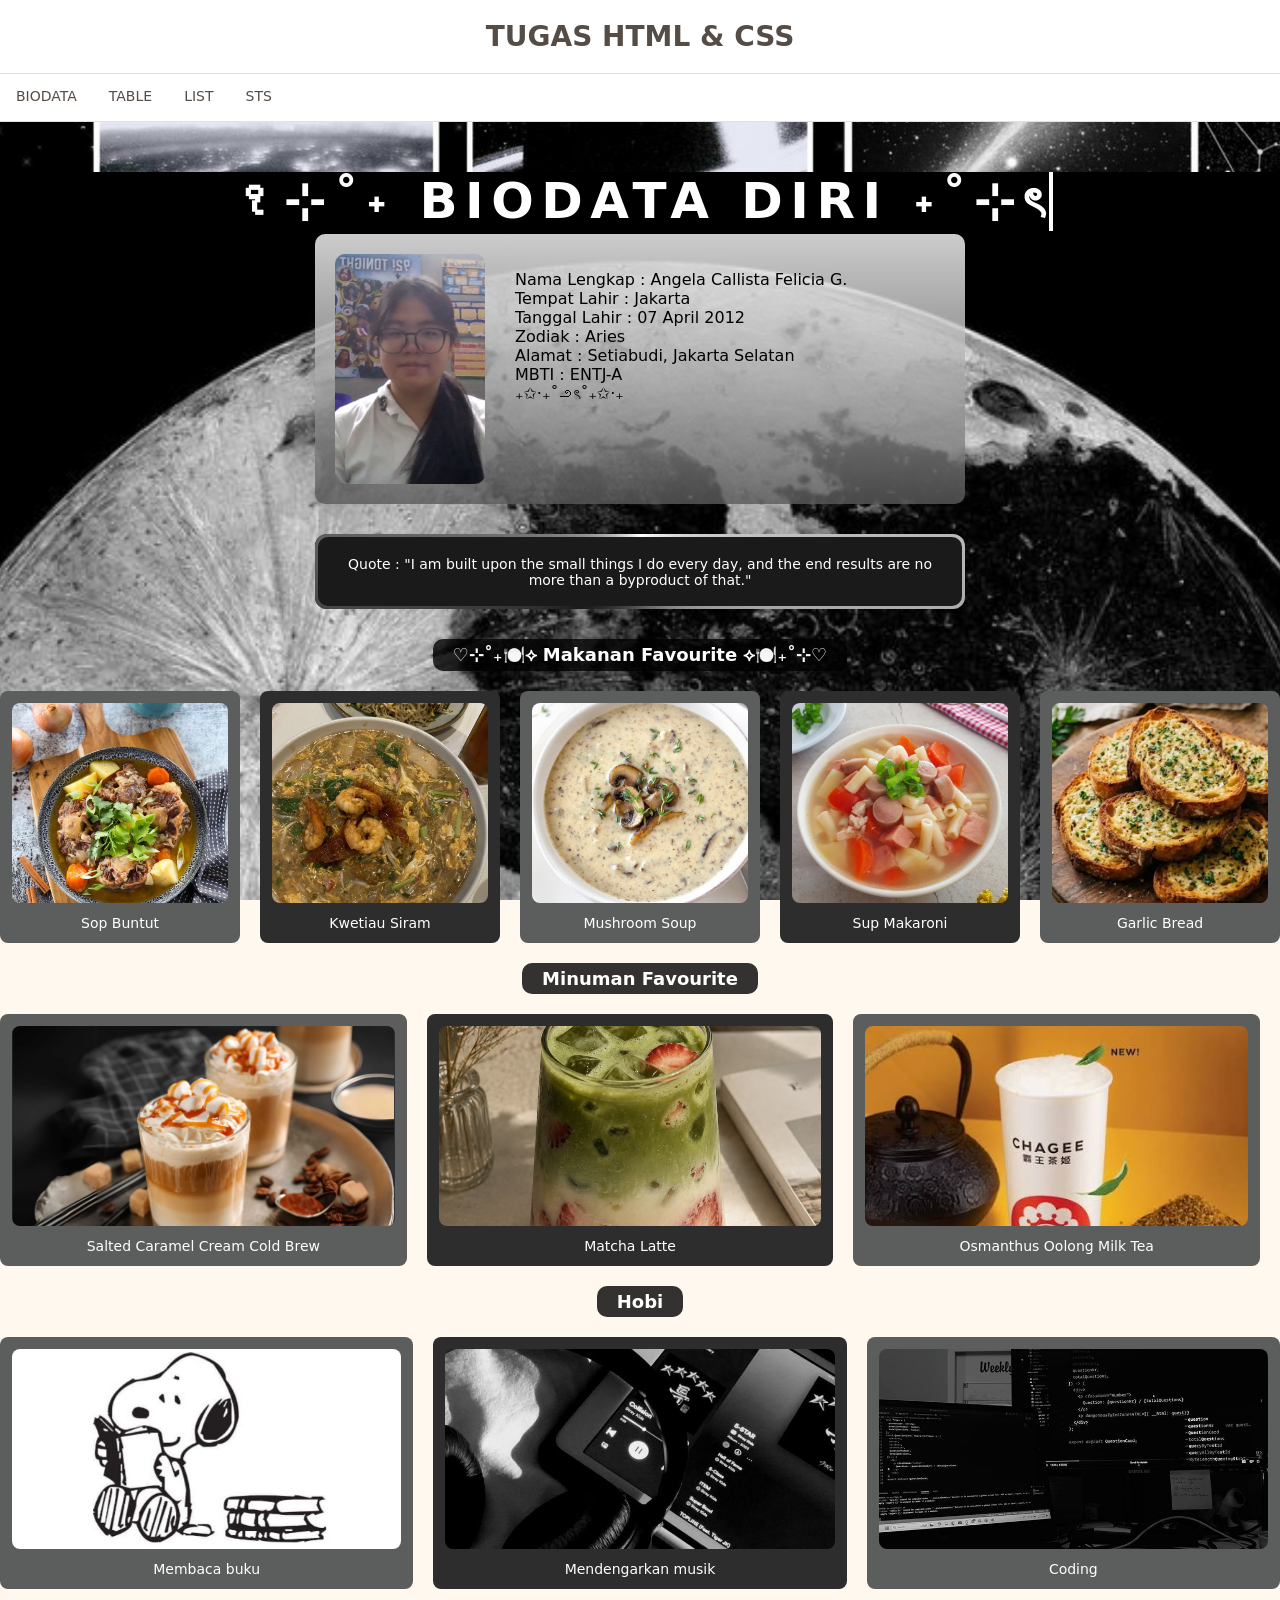
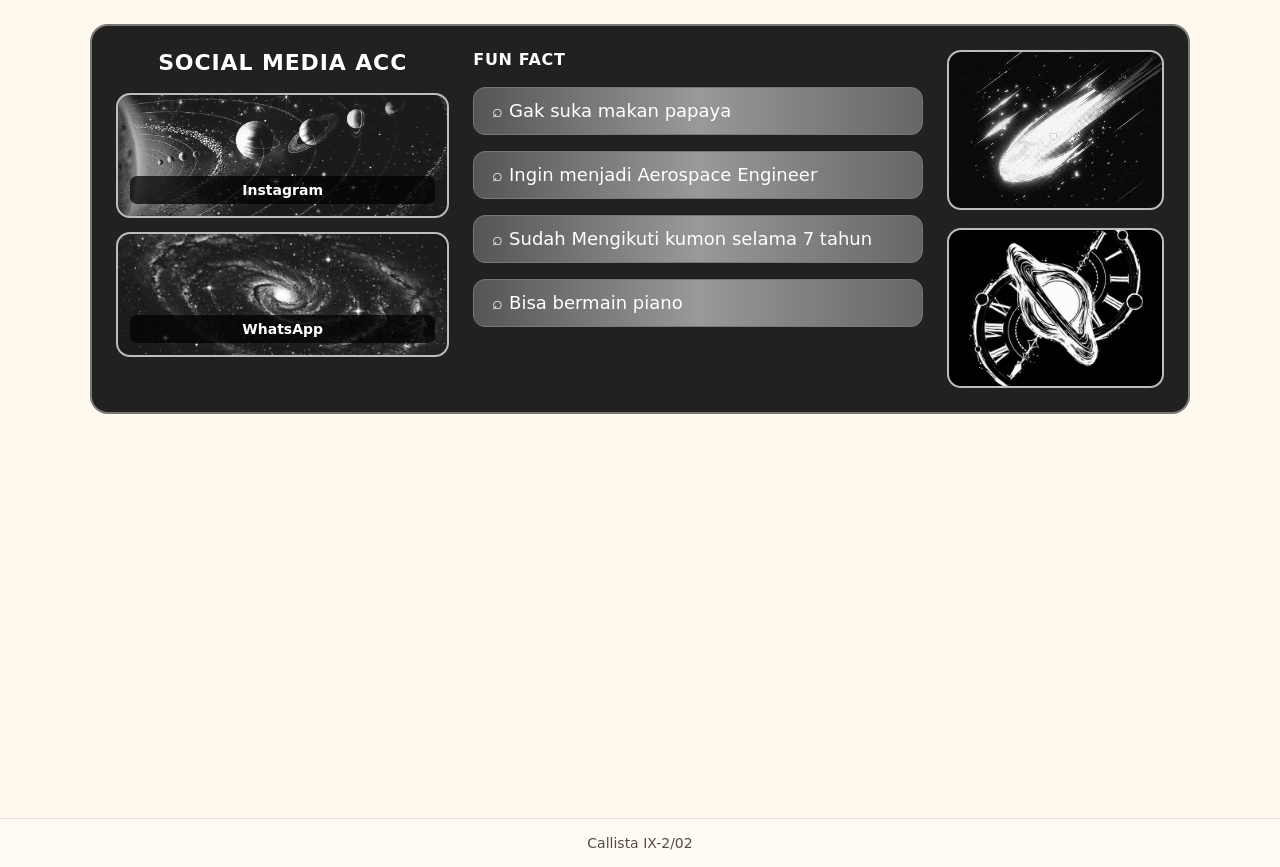
<file: index.html>
<!DOCTYPE html>
<html>
    <head>
        <title>Layout Website</title>
        <link rel="stylesheet" href="index.css">
    </head>
    <body>
        <!--Membuat Header-->
        <div class="header">
            <h1>TUGAS HTML & CSS</h1>
        </div>
        <!--Membuat Menu-->
        <div class="topnav">
                <a href="index.html">BIODATA</a>
                <a href="table.html">TABLE</a>
                <a href="list.html">LIST</a>
                <a href="sts.html">STS</a>
        </div>
        <!--Membuat Konten-->
   <center>
    <header>
        <img src="banner.png" class="header-image" alt="Header">
    </header>
   
        <div class="typewriter-container">
            <h1 class="typewriter-text">꣑⊹˚˖ BIODATA DIRI ˖˚⊹ৎ</h1>
        </div>
        <div class="info">
            <div class="info-photo">
                <img src="Screenshot 2026-09-04 184107.png" alt="Callista">
                <img src="foto pas kecil.jpeg" alt="Callista passport photo">
            </div>
            <p>
                Nama Lengkap : Angela Callista Felicia G. <br>
                Tempat Lahir : Jakarta <br>
                Tanggal Lahir : 07 April 2012 <br>
                Zodiak : Aries <br>
                Alamat : Setiabudi, Jakarta Selatan <br>
                MBTI : ENTJ-A <br>
                ₊✩‧₊˚౨ৎ˚₊✩‧₊
            </p>
        </div>

        <div class="gradient-border-box">
            <div class="quote">
                <p>Quote : "I am built upon the small things I do every day,
                and the end results are no more than a byproduct of that."</p>
            </div>
        </div>

        <p class="makanan">♡⊹˚₊🍽️⟡ Makanan Favourite ⟡🍽️₊˚⊹♡</p>
        <div class="makan">
            <figure>
                <img src="sop buntut.jpg" alt="Sop Buntut">
                <figcaption>Sop Buntut</figcaption>
            </figure>
            <figure>
                <img src="kwetiau siram.jpg" alt="Kwetiau Siram">
                <figcaption>Kwetiau Siram</figcaption>
            </figure>
            <figure>
                <img src="mushroom soup.jpg" alt="Mushroom Soup">
                <figcaption>Mushroom Soup</figcaption>
            </figure>
            <figure>
                <img src="sup makaroni.jpg" alt="Sup Makaroni">
                <figcaption>Sup Makaroni</figcaption>
            </figure>
            <figure>
                <img src="garlic bread.jpg" alt="Garlic Bread">
                <figcaption>Garlic Bread</figcaption>
            </figure>
        </div>

        <p class="minuman">Minuman Favourite</p>
        <div class="minuman carousel">
            <div class="group">
                <figure>
                    <img src="salted caramel cream cold brew.png" alt="Salted Caramel Cream Cold Brew">
                    <figcaption>Salted Caramel Cream Cold Brew</figcaption>
                </figure>
                <figure>
                    <img src="matcha latte.jpg" alt="Matcha Latte">
                    <figcaption>Matcha Latte</figcaption>
                </figure>
                <figure>
                    <img src="osmanthus oolong milk tea.jpg" alt="Osmanthus Oolong Milk Tea">
                    <figcaption>Osmanthus Oolong Milk Tea</figcaption>
                </figure>
            </div>
            <div aria-hidden="true" class="group">
                <figure>
                    <img src="salted caramel cream cold brew.png" alt="">
                    <figcaption>Salted Caramel Cream Cold Brew</figcaption>
                </figure>
                <figure>
                    <img src="matcha latte.jpg" alt="">
                    <figcaption>Matcha Latte</figcaption>
                </figure>
                <figure>
                    <img src="osmanthus oolong milk tea.jpg" alt="">
                    <figcaption>Osmanthus Oolong Milk Tea</figcaption>
                </figure>
            </div>
        </div>

        <p class="hobi">Hobi</p>
        <div class="hobi">
            <figure>
                <img src="membaca buku.jpg" alt="Membaca buku">
                <figcaption>Membaca buku</figcaption>
            </figure>
            <figure>
                <img src="mendengarkanmusik.jpg" alt="Mendengarkan musik">
                <figcaption>Mendengarkan musik</figcaption>
            </figure>
            <figure>
                <img src="coding.jpg" alt="Coding">
                <figcaption>Coding</figcaption>
            </figure>
        </div>
        
        

        <section class="social-facts">
            <div class="social-panel">
                <h2>SOCIAL MEDIA ACC</h2>
                <div class="social-grid">
                    <a class="tile-link" href="https://www.instagram.com/angela_callista_felicia/" target="_blank" rel="noopener noreferrer">
                        <div class="social-tile tile-one">
                            <span>Instagram</span>
                        </div>
                    </a>
                    <a class="tile-link" href="https://wa.me/qr/YHDUAZ2S6RIHK1" target="_blank" rel="noopener noreferrer">
                        <div class="social-tile tile-two">
                            <span>WhatsApp</span>
                        </div>
                    </a>
                </div>
            </div>

            <div class="facts-panel">
                <h2>FUN FACT</h2>
                <div class="fact-row">
                    <span class="search-icon">⌕ Gak suka makan papaya</span>
                    <span></span>
                </div>
                <div class="fact-row">
                    <span class="search-icon">⌕ Ingin menjadi Aerospace Engineer</span>
                    <span></span>
                </div>
                <div class="fact-row">
                    <span class="search-icon">⌕ Sudah Mengikuti kumon selama 7 tahun</span>
                    <span></span>
                </div>
                <div class="fact-row">
                    <span class="search-icon">⌕ Bisa bermain piano</span>
                    <span></span>
                </div>
            </div>

            <div class="side-tiles">
                <div class="side-tile side-one"></div>
                <div class="side-tile side-two"></div>
            </div>
        </section>

        <iframe data-testid="embed-iframe" style="border-radius:12px" src="https://open.spotify.com/embed/playlist/0i4GDfWrn1kc2hlSJCm09y?utm_source=generator&si=d62ed87cc1a34c95" width="700" height="352" frameBorder="0" allowfullscreen="" allow="autoplay; clipboard-write; encrypted-media; fullscreen; picture-in-picture" loading="lazy"></iframe>
        <div class="falling-container">
        <img src="image-removebg-preview.png" class="falling-candle candle1" alt="falling candle">
        <img src="image-removebg-preview.png" class="falling-candle candle2" alt="falling candle">
        <img src="image-removebg-preview.png" class="falling-candle candle3" alt="falling candle">
        <img src="image-removebg-preview.png" class="falling-candle candle4" alt="falling candle">
        <img src="image-removebg-preview.png" class="falling-candle candle5" alt="falling candle">
        </div>
        </center>

        <!--Membuat Footer-->
        <footer class="footer">
            <p>Callista IX-2/02</p>
        </footer>
    </body>
</file>
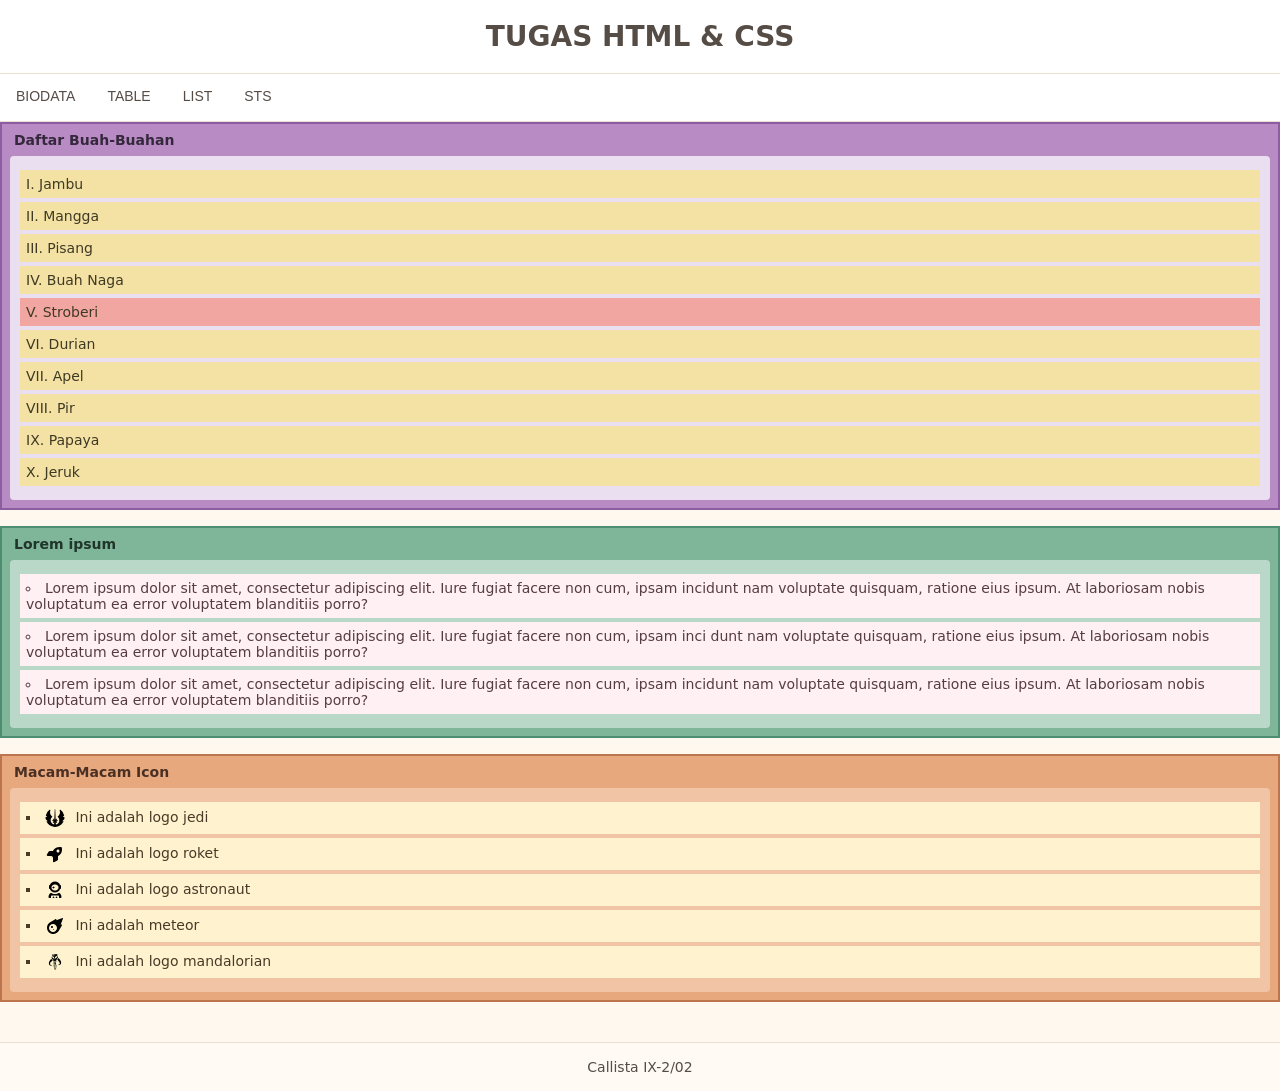
<file: list.html>
<!DOCTYPE html>
<html lang="id">
    <head>
        <title>Layout Website</title>
        <link rel="stylesheet" href="list.css">
    </head>
    <body>
        <!--Membuat Header-->
        <div class="header">
            <h1>TUGAS HTML & CSS</h1>
        </div>
        <!--Membuat Menu-->
        <div class="topnav">
                <a href="index.html">BIODATA</a>
                <a href="table.html">TABLE</a>
                <a href="list.html">LIST</a>
                <a href="sts.html">STS</a>
        </div>

   <!--Membuat Content List-->
   <main class="content">
   <section class="list-section">
   <h4>Daftar Buah-Buahan</h4>
    <ol class="buah">
       <li>Jambu</li>
       <li>Mangga</li>
       <li>Pisang</li>
       <li>Buah Naga</li>
       <li class="stroberi">Stroberi</li>
       <li>Durian</li>
       <li>Apel</li>
       <li>Pir</li>
       <li>Papaya</li>
       <li>Jeruk</li>
   </ol>
   </section>

   <section class="list-section">
   <h4>Lorem ipsum</h4>
    <ul class="lorem">
        <li>Lorem ipsum dolor sit amet, consectetur adipiscing elit. Iure fugiat facere non cum, ipsam incidunt nam voluptate quisquam, ratione eius ipsum. At laboriosam nobis voluptatum ea error voluptatem blanditiis porro?</li>
        <li>Lorem ipsum dolor sit amet, consectetur adipiscing elit. Iure fugiat facere non cum, ipsam inci dunt nam voluptate quisquam, ratione eius ipsum. At laboriosam nobis voluptatum ea error voluptatem blanditiis porro?</li>
        <li>Lorem ipsum dolor sit amet, consectetur adipiscing elit. Iure fugiat facere non cum, ipsam incidunt nam voluptate quisquam, ratione eius ipsum. At laboriosam nobis voluptatum ea error voluptatem blanditiis porro?</li>
   </ul>
   </section>

   <section class="list-section">
   <h4>Macam-Macam Icon</h4>
    <ul class="icon">
        <li>
            <svg xmlns="http://www.w3.org/2000/svg" viewBox="0 0 576 512" ><!--!Font Awesome Free v5.15.4 by @fontawesome - https://fontawesome.com License - https://fontawesome.com/license/free Copyright 2026 Fonticons, Inc.--><path d="M535.95308,352c-42.64069,94.17188-137.64086,160-247.9848,160q-6.39844,0-12.84377-.29688C171.15558,506.9375,81.26481,442.23438,40.01474,352H79.93668L21.3272,293.40625a264.82522,264.82522,0,0,1-5.10938-39.42187,273.6653,273.6653,0,0,1,.5-29.98438H63.93665L22.546,182.625A269.79782,269.79782,0,0,1,130.51489,20.54688a16.06393,16.06393,0,0,1,9.28127-3,16.36332,16.36332,0,0,1,13.5,7.25,16.02739,16.02739,0,0,1,1.625,15.09374,138.387,138.387,0,0,0-9.84376,51.26563c0,45.10937,21.04691,86.57813,57.71884,113.73437a16.29989,16.29989,0,0,1,1.20313,25.39063c-26.54692,23.98437-41.17194,56.5-41.17194,91.57813,0,60.03124,42.95319,110.28124,99.89079,121.92187l2.5-65.26563L238.062,397a8.33911,8.33911,0,0,1-10-.75,8.025,8.025,0,0,1-1.39063-9.9375l20.125-33.76562-42.06257-8.73438a7.9898,7.9898,0,0,1,0-15.65625l42.06257-8.71875-20.10941-33.73438a7.99122,7.99122,0,0,1,11.35939-10.71874L268.437,295.64062,279.95265,7.67188a7.97138,7.97138,0,0,1,8-7.67188h.04687a8.02064,8.02064,0,0,1,7.95314,7.70312L307.48394,295.625l30.39068-20.67188a8.08327,8.08327,0,0,1,10,.8125,7.99866,7.99866,0,0,1,1.39062,9.90626L329.12461,319.4375l42.07819,8.73438a7.99373,7.99373,0,0,1,0,15.65624l-42.07819,8.71876,20.1094,33.73437a7.97791,7.97791,0,0,1-1.32812,9.92187A8.25739,8.25739,0,0,1,337.87462,397L310.7027,378.53125l2.5,65.34375c48.48446-9.40625,87.57828-48.15625,97.31267-96.5A123.52652,123.52652,0,0,0,371.9528,230.29688a16.30634,16.30634,0,0,1,1.20313-25.42188c36.65631-27.17188,57.6876-68.60938,57.6876-113.73438a138.01689,138.01689,0,0,0-9.85939-51.3125,15.98132,15.98132,0,0,1,1.60937-15.09374,16.36914,16.36914,0,0,1,13.5-7.23438,16.02453,16.02453,0,0,1,9.25,2.98438A271.26947,271.26947,0,0,1,553.25,182.76562L511.99992,224h46.9532C559.3125,229.76562,560,235.45312,560,241.26562a270.092,270.092,0,0,1-5.125,51.85938L495.98427,352Z"/></svg> Ini adalah logo jedi
        </li>
        <li>
            <svg xmlns="http://www.w3.org/2000/svg" viewBox="0 0 640 640"><!--!Font Awesome Free v7.3.1 by @fontawesome - https://fontawesome.com License - https://fontawesome.com/license/free Copyright 2026 Fonticons, Inc.--><path d="M192 384L88.5 384C63.6 384 48.3 356.9 61.1 335.5L114 247.3C122.7 232.8 138.3 224 155.2 224L250.2 224C326.3 95.1 439.8 88.6 515.7 99.7C528.5 101.6 538.5 111.6 540.3 124.3C551.4 200.2 544.9 313.7 416 389.8L416 484.8C416 501.7 407.2 517.3 392.7 526L304.5 578.9C283.2 591.7 256 576.3 256 551.5L256 448C256 412.7 227.3 384 192 384L191.9 384zM464 224C464 197.5 442.5 176 416 176C389.5 176 368 197.5 368 224C368 250.5 389.5 272 416 272C442.5 272 464 250.5 464 224z"/></svg> Ini adalah logo roket

        </li>
        <li>
            <svg xmlns="http://www.w3.org/2000/svg" viewBox="0 0 640 640"><!--!Font Awesome Pro v7.3.1 by @fontawesome - https://fontawesome.com License - https://fontawesome.com/license (Commercial License) Copyright 2026 Fonticons, Inc.--><path d="M320 400C394.6 400 458.4 353.6 484 288L488 288C501.3 288 512 277.3 512 264L512 184C512 170.7 501.3 160 488 160L484 160C458.4 94.4 394.6 48 320 48C245.4 48 181.6 94.4 156 160L152 160C138.7 160 128 170.7 128 184L128 264C128 277.3 138.7 288 152 288L156 288C181.6 353.6 245.4 400 320 400zM304 144L336 144C389 144 432 187 432 240C432 293 389 336 336 336L304 336C251 336 208 293 208 240C208 187 251 144 304 144zM112 548.6C112 563.7 124.3 576 139.4 576L192 576L192 528C192 510.3 206.3 496 224 496L416 496C433.7 496 448 510.3 448 528L448 576L500.6 576C515.7 576 528 563.7 528 548.6C528 488.8 496.1 436.4 448.4 407.6C412 433.1 367.8 448 320 448C272.2 448 228 433.1 191.6 407.6C143.9 436.4 112 488.8 112 548.6zM279.3 205.5C278.4 202.2 275.4 200 272 200C268.6 200 265.6 202.2 264.7 205.5L258.7 226.7L237.5 232.7C234.2 233.6 232 236.6 232 240C232 243.4 234.2 246.4 237.5 247.3L258.7 253.3L264.7 274.5C265.6 277.8 268.6 280 272 280C275.4 280 278.4 277.8 279.3 274.5L285.3 253.3L306.5 247.3C309.8 246.4 312 243.4 312 240C312 236.6 309.8 233.6 306.5 232.7L285.3 226.7L279.3 205.5zM248 552L248 576L296 576L296 552C296 538.7 285.3 528 272 528C258.7 528 248 538.7 248 552zM368 528C354.7 528 344 538.7 344 552L344 576L392 576L392 552C392 538.7 381.3 528 368 528z"/></svg> Ini adalah logo astronaut
        </li>
        <li>
            <svg xmlns="http://www.w3.org/2000/svg" viewBox="0 0 640 640"><!--!Font Awesome Free v7.3.1 by @fontawesome - https://fontawesome.com License - https://fontawesome.com/license/free Copyright 2026 Fonticons, Inc.--><path d="M557.7 64.9L363.5 139.6L365.8 110.3C366.8 97.5 353 88.8 341.8 95.2L165.3 197.4C102.6 233.7 64 300.6 64 373C64 485.1 154.9 576 267 576C339.4 576 406.3 537.4 442.6 474.7L544.8 298.3C551.3 287.2 542.6 273.3 529.7 274.3L500.4 276.6L575.1 82.4C575.7 80.9 576 79.2 576 77.6C576 70.1 570 64.1 562.5 64.1C560.8 64.1 559.2 64.4 557.7 65zM256 256C326.7 256 384 313.3 384 384C384 454.7 326.7 512 256 512C185.3 512 128 454.7 128 384C128 313.3 185.3 256 256 256zM256 352C256 334.3 241.7 320 224 320C206.3 320 192 334.3 192 352C192 369.7 206.3 384 224 384C241.7 384 256 369.7 256 352zM272 448C280.8 448 288 440.8 288 432C288 423.2 280.8 416 272 416C263.2 416 256 423.2 256 432C256 440.8 263.2 448 272 448z"/></svg> Ini adalah meteor
        </li>
        <li>
            <svg xmlns="http://www.w3.org/2000/svg" viewBox="0 0 640 640"><!--!Font Awesome Free v7.3.1 by @fontawesome - https://fontawesome.com License - https://fontawesome.com/license/free Copyright 2026 Fonticons, Inc.--><path d="M328.6 575.9C327.6 572.6 326.9 560.1 327.2 551.3C327.8 535.4 328.2 526.6 328.6 522.5C329.2 516.3 331.5 501.8 331.9 501.1C332.5 500.1 332.3 473.2 331.7 468C331.4 465.4 331.1 456.1 331 447.3C330.9 430.8 330.5 427.2 328.3 422.5C327.2 420.2 327.1 418.7 327.3 411.1C327.5 406.9 327.4 402.6 327 398.4C325 385.4 323.5 370.7 323.8 364.5C324.1 358.3 324.2 357.4 325.9 354.8C329 350.1 332.4 340.8 334.5 331.5C336.8 321.6 338.4 314.3 339.1 310.8C340.2 305.7 341.7 300.7 343.5 295.7C345.8 289.5 346 280.3 343.9 280.3C343.6 280.3 342.5 281.5 341.5 283C340.5 284.5 336.7 287.8 333.2 290.4C324.8 296.5 321.5 299.8 320.5 303C319.5 306.2 319.5 310.2 320.3 310.8C320.6 311 321.6 313.2 322.4 315.7C324 320.7 324.3 326 323.1 331.1C322.7 332.9 322.1 336.6 321.6 339.3C321.1 342 320.6 345.8 320.3 347.5C320.1 349 319.6 350.5 318.8 351.8C317.8 352.8 317.7 352.7 316.7 351.3C316 349.8 315.5 348.2 315.3 346.6C315.1 344.9 313.7 339.5 312.2 334.7C308.9 323.8 308.7 318.5 311.2 313.7C312 312.3 312.6 310.7 312.9 309.1C312.9 306.7 310.7 303.8 305.5 299.2C298.5 293 296.9 291.3 295.3 287.9C293.6 284.3 292.2 283.8 290.8 286.4C289 289.4 288.2 295.5 287.8 308.4L287.5 320.6L289.5 322.8C292.7 326.5 301.6 339.3 303.3 342.6C306.7 349.3 307.6 354.3 307.7 366.2C307.8 378.1 308.7 389 309.7 390.9C310.1 391.6 310.2 392.3 310 392.4C309.8 392.5 310.4 394.5 311.3 396.7C312.3 399.6 313 402.6 313.4 405.7C313.8 409.2 314.3 412.7 315.1 416.1C317.3 425.7 317.9 430.2 317.5 436.2C317.3 439.5 317 447.3 316.8 453.5C315.5 495.3 315 511.5 314.8 514.7C314.7 516.7 314.4 526.2 314.2 535.8C313.8 552.1 312.9 563.2 311.8 564.4C311.2 565.1 303.7 559.5 299.3 554.9C295.5 551 295.3 550.1 296.5 545C297.2 542 298.8 526.7 299.8 512.4C300.2 507.6 300.6 501.9 300.8 499.7C301.6 490.3 302.5 479.4 303.4 464.9C304 456.4 304.7 448.5 305.1 447.2C305.5 445.9 306 437.3 306.2 428.1L306.6 411.3L304.3 407C302.6 403.7 299.4 400.1 291.1 391.7C285.1 385.6 279.3 379.4 278.2 377.9L276.2 375.1L277 364.2C278.1 348.5 278.1 315.6 277 305.1L276.1 296.4L272.8 291.9C266.9 283.8 267 284.2 266.6 258.6C266.5 252.5 266.2 247.1 266 246.5C265.2 244.6 263 243.8 257.5 243.5C248.6 242.9 246.5 241.6 233.7 228.9C227.5 222.9 221.4 216.9 219.9 215.7C217.1 213.3 217.1 213.7 219.3 206.1L220.7 201.5L219 198.5C218.2 197.1 217.4 195.7 216.4 194.4C215.1 192.9 210.9 183.5 210.4 180.9C210.2 180.2 210.2 179.5 210.3 178.8C210.4 178.1 210.8 177.5 211.2 177C213.4 174.1 214.6 171.3 215.7 166.3C218 155.1 223.4 140.2 226.3 137.1C229.5 133.6 234 136.1 235.7 142.1C237 146.9 237.1 151.9 235.8 160.7C235.3 164.4 234.9 168.1 234.8 171.8C234.8 175.8 235 176.5 237.1 179.2C240.4 183.6 244.8 186.6 252.3 189.7C254 190.4 255.6 191.4 257 192.5C268.2 203.2 275.6 208.7 279.9 209.4C285.1 210.2 287.9 213.9 289.9 222.8C291.2 228.5 293.9 233.9 295.4 233.9C296.6 233.7 297.7 233.2 298.7 232.5C300.7 231.3 300.9 230.8 300.9 228.3C300.6 222.3 300 216.4 298.9 210.5C298.5 208.8 298.1 206.4 298 205.1C297.9 203.8 297.4 201.3 297 199.4C294.4 188.2 293.4 183.9 292.9 183.4C291.3 181.4 288.8 173.2 288 167.5C286.4 156.4 284 153.3 275.1 150.1C270.2 148.3 265.7 145.6 261.8 142.2C260.6 141.2 257.8 139 255.4 137.1C253 135.2 251 133.6 250.8 133.3C250 132.6 249.1 131.9 248.1 131.3C241.9 127.1 239.3 124.3 236.8 119.3L234.4 114.3C234.3 105.6 234.1 97 234 88.3L240.9 81.7C244.9 77.9 249.4 74.3 251.5 73.3C254.8 71.6 255.9 71.4 262.9 71.3C271.4 71.1 273 71.3 274.6 72.9C276.2 74.5 276 79.3 274.3 81.4C273.7 82.1 273.2 82.9 273 83.7C273 84.3 270.4 88.6 267.6 92.7C266.5 94.9 265.7 97.2 265.2 99.5C285.6 112.9 286.8 103.3 279.3 128.5L290.7 131C293.8 122.3 297.2 113.7 299.3 104.8C299.6 97.2 287.3 100.6 283.9 96.1C281.6 90.2 287 81.9 290 76.9C291.6 74.6 296.6 72.2 298.8 72.8C299.7 73 303 72.4 306.2 71.5C308.7 70.7 311.2 70.2 313.7 69.8C315.7 69.6 317.8 69.1 319.7 68.5C323.4 67.4 324.2 67.3 326 68.1C327.9 68.7 329.8 69.2 331.8 69.5C333.9 69.8 335.9 70.4 337.8 71.4C339.4 72.3 341.1 73.1 342.8 73.6C345.3 74.3 345.8 74.2 349.8 71.9L354 69.4L364.7 69C375.1 68.6 375.5 68.5 380 66.3L384.5 64L387 65.4C388.8 66.4 390.1 68.1 391.9 71.4C394.3 75.9 394.3 76 393.3 78.8C392.4 81.2 392.4 82.1 393.2 85.2C393.7 87.2 394.4 89.2 395.3 91.1C395.9 92.4 396.4 93.7 396.6 95.1C396.9 99.4 396.6 100.4 394.2 102C392 103.5 387.2 109.9 387.2 111.3C387 112.3 386.6 113.3 386.1 114.3C381.1 125.8 379.3 127.9 371.8 131.3C362.6 135.5 359.5 136.5 355.6 136.5C352.5 136.5 351.6 136.7 351.1 137.8C349.9 139.2 348.6 140.5 347 141.5C345.2 142.7 343.7 144.4 342.6 146.3C342.1 147.5 341.2 148.5 340.1 149.2C339.2 149.6 338.3 150.2 337.6 150.9C335.4 152.8 333 154.6 330.6 156.3C327.3 158.6 323.7 161.3 322.7 162.3C322 163 321.2 163.6 320.3 164C319.5 164.4 318.7 164.9 318.2 165.6C316.9 167 316.7 167.7 317.1 170.2C317.4 172.2 317.9 174.2 318.5 176.1C319.8 179.9 319.8 184 318.5 186.7C317.2 189.4 317.6 193.4 319.9 196.3C321.9 198.9 322.1 200.9 320.6 205.1C319.8 208 319.5 211 319.5 214C319.5 218.9 319.7 220.3 321 222.4C322.3 224.5 322.8 224.9 324.2 224.7C326.2 224.5 326.5 223.6 328.9 212.6C331.1 202.6 332.6 200.7 342.7 195.5C345.6 194 350.2 191.5 352.7 190.1C355.2 188.7 359.5 186.4 362.1 185.2C368 182.6 373.3 178.6 377.3 173.5C384.4 164.7 387.3 157.3 390.1 140.2C390.5 137.4 391.4 134.8 393 132.5C394.4 130.3 395.4 127.8 395.9 125.2C396.9 119.9 398.8 116.1 401.5 113.7C406.2 109.5 407.5 112.6 406.1 124.6C405.6 128.5 405 134.9 404.7 139L404.1 146.4C407.1 149.1 410 151.9 413 154.6L413.1 163C413.2 167.6 413.6 172.5 414 173.9L414.8 176.4L408.4 182.7C399.9 191 395.5 196.6 391.6 204.3C389.8 207.8 387.9 211.4 387.2 212.3C385 215.4 380.7 225.3 378.4 232.6L376.1 239.8L369.1 246.3C365.3 249.9 361.1 253.5 359.9 254.5C356.9 256.8 355.6 259.6 355.6 264.5C355.5 267 356 269.5 357.2 271.8C358 273.4 358.7 275 359.3 276.6C359.6 277.6 360.2 278.6 360.9 279.5C362.3 281.1 362.8 295.6 361.7 302.7C361 307.2 358.1 314.7 357 314.7C355.2 314.7 352.9 324 351.9 335.4C351.7 337.4 351.3 341.3 350.9 344.1C350.5 346.9 349.9 354.1 349.5 360.1C348.7 372.3 349.3 378.9 351.5 383.3C354.9 390 352 396 340.5 406.1L336.5 409.6L336.6 414.8C336.7 417.8 337 420.8 337.7 423.7C342.3 439.7 342.4 440.6 342.1 460.8C341.6 487.2 341.8 501.1 342.7 505C343.2 507.3 343.6 509.6 343.8 512C344 514 344.5 517.3 344.9 519.4C345.4 521.7 345.7 530.4 345.7 542.1L345.7 561.2L343.9 563.8C341.2 567.7 328.8 577.3 328.4 576.1L328.5 576.1zM358.1 530.8C357.9 530.5 357.8 523.9 357.8 516.2C357.8 502.1 356.9 488.7 355.5 481.8C355.1 479.8 354.7 472.1 354.6 464.7C354.4 452.8 353.2 440.3 352 438.3C351.3 437.2 349 420.6 349 417C349 412.8 350 411 354.3 407.9C358.6 404.8 359.2 404.8 359.8 407.2C360.1 408.3 361.2 412.8 362.4 417.2C366.3 432.3 366.5 433.5 366.4 438.9C366.3 444.7 366.3 445 364.7 456.6C363.7 463.7 363.5 469 363.7 485C363.9 504.4 363.1 520.7 361.7 526.3C361 529.1 358.9 531.8 358.3 530.7L358.2 530.7zM287.1 493.2C286.3 489.6 285.8 486 285.4 482.4C285 478.8 284.4 475.2 283.7 471.6C283.2 469.5 282.8 467.3 282.7 465.1C282.4 461.9 281.8 457.6 281.4 455.6C280.4 450.8 278.1 436.2 278 434.5C278 433.8 277.7 430.5 277.3 427.1C276.6 420.9 276.5 399.4 277.1 398.8C278.1 397.8 283.7 401.6 288.4 406.2L293.7 411.5L293.3 418C293.1 421.6 292.7 428.2 292.5 432.8C292 446.1 291.8 441.5 290.9 461.2C290.1 478.6 289 492.5 288.3 493.2C288.2 493.3 288.1 493.3 288.1 493.4C288.1 493.5 287.9 493.4 287.8 493.4C287.7 493.4 287.6 493.4 287.5 493.3C287.4 493.2 287.4 493.2 287.3 493.1L287.3 493.1zM200 226.6C221.1 239.4 217.8 240.8 228.5 244.3C241.5 248.6 247.4 251.4 251.7 261.2C208 297.3 182.7 319.1 175 332.1C144 384.1 169 433.7 237.8 419.3C223.6 448.5 159.8 447.9 139.1 414.4C114.4 374.4 117 296.1 200.1 226.7L200.1 226.7zM410.8 405.6C467.5 412.5 493.1 367.9 457.3 316.4C457.3 316.4 430.4 287.1 393 248.4C396 232.9 402.5 216.3 423.6 194.6C512.8 258.1 515.6 336.2 516.1 344C520.4 414.6 437.4 435.2 410.8 405.7L410.8 405.7z"/></svg> Ini adalah logo mandalorian
        </li>
    </ul>
   </section>
   </main>

   <!--Membuat Footer-->
   <footer class="footer">
       <p>Callista IX-2/02</p>
   </footer>

    </body>
</html>
</file>
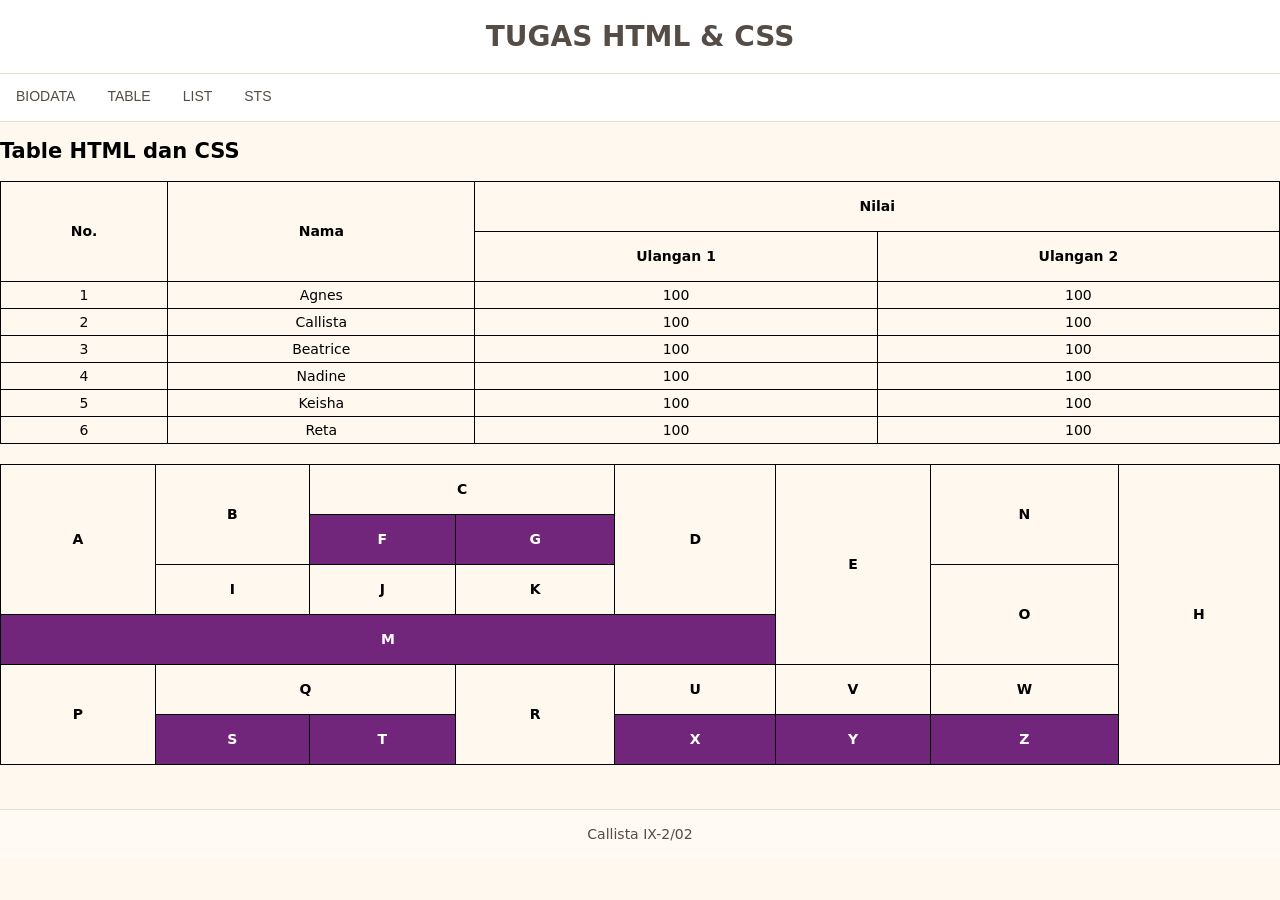
<file: table.html>
<!DOCTYPE html>
<html>
    <head>
        <title>Table HTML and CSS</title>
        <link rel="stylesheet" href="table.css">
    </head>
    <body>
        <!--Membuat Header-->
        <div class="header">
            <h1>TUGAS HTML & CSS</h1>
        </div>
        <!--Membuat Menu-->
        <div class="topnav">
                <a href="index.html">BIODATA</a>
                <a href="table.html">TABLE</a>
                <a href="list.html">LIST</a>
                <a href="sts.html">STS</a>
        </div>
    <body>
        <h2>Table HTML dan CSS</h2>
        <table>
            <tr>
                <th rowspan="2" class="hover">No.</th>
                <th rowspan="2" class="hover">Nama</th>
                <th rowspan="1" colspan="2" class="hover">Nilai</th>
            </tr>
            <tr>
                <th class="hover">Ulangan 1</th>
                <th class="hover">Ulangan 2</th>
            </tr>
            <tr>
                <td class="hover">1</td>
                <td class="hover">Agnes</td>
                <td class="hover">100</td>
                <td class="hover">100</td>
            </tr>
            <tr>
                <td class="hover">2</td>
                <td class="hover">Callista</td>
                <td class="hover">100</td>
                <td class="hover">100</td>
            </tr>
            <tr>
                <td class="hover">3</td>
                <td class="hover">Beatrice</td>
                <td class="hover">100</td>
                <td class="hover">100</td>
            </tr>
            <tr>
                <td class="hover">4</td>
                <td class="hover">Nadine</td>
                <td class="hover">100</td>
                <td class="hover">100</td>
            </tr>
            <tr>
                <td class="hover">5</td>
                <td class="hover">Keisha</td>
                <td class="hover">100</td>
                <td class="hover">100</td>
            </tr>
            <tr>
                <td class="hover">6</td>
                <td class="hover">Reta</td>
                <td class="hover">100</td>
                <td class="hover">100</td>
            </tr>
        </table>
        <table>
            <tr>
                <th rowspan="3" class="warni"> A </th>
                <th rowspan="2" class="warni"> B </th>
                <th colspan="2" class="warni"> C </th>
                <th rowspan="3" class="warni"> D </th>
                <th rowspan="4" class="warni"> E </th>
                <th rowspan="2" class="warni"> N </th>
                <th rowspan="6" class="warni"> H </th>
            </tr>
            <tr>
                <th rowspan="1" class="warna"> F </th>
                <th class="warna"> G </th>
            </tr>
            <tr>
                <th class="warni"> I </th>
                <th class="warni"> J </th>
                <th class="warni"> K </th>
                <th rowspan="2" class="warni"> O </th>
            </tr>
            <tr>
                <th colspan="5" class="warna"> M </th>
            </tr>
            <tr>
                <th rowspan="2" class="warni"> P </th>
                <th colspan="2" class="warni"> Q </th>
                <th rowspan="2" class="warni"> R </th>
                <th class="warni"> U </th>
                <th class="warni"> V </th>
                <th class="warni"> W </th>
            </tr>
            <tr>
                <th class="warna"> S </th>
                <th class="warna"> T </th>
                <th class="warna"> X </th>
                <th class="warna"> Y </th>
                <th class="warna"> Z </th>
            </tr>
        </table>
         <!--Membuat Footer-->
        <footer class="footer">
            <p>Callista IX-2/02</p>
        </footer>

    </body>
</html>
</file>
<file: index.css>
* {
    box-sizing: border-box;
}

body {
    margin: 0;
    min-height: 100vh;
    background-color: #fff8ef;
    font-family: 'Comfortaa', system-ui, -apple-system, BlinkMacSystemFont, 'Segoe UI', sans-serif;
    font-size: 14px;
    display: flex;
    flex-direction: column;
}

.header {
    background-color: white;
    padding: 20px;
    text-align: center;
    color: #554c46;
    border-bottom: 1px solid #eadfd3;
}

.header h1 {
    margin: 0;
}

.topnav {
    overflow: hidden;
   background-color: white;
   border-bottom: 1px solid #eadfd3;
    display: flex;
   justify-content: flex-start;
   align-items: center;
   flex-wrap: nowrap;
}

.topnav a {
    display: block;
   color: #554c46;
  font-family: system-ui, -apple-system, BlinkMacSystemFont, 'Segoe UI', sans-serif;
   font-size: 14px;
   text-align: center;
   padding: 14px 16px;
   text-decoration: none;
   border-bottom: 3px solid transparent;
   transition: 0.2s ease;
}

.topnav a:hover {
   background-color: #f3edf6;
   color: #765b84;
   border-bottom-color: #a78ab4;
}

.column{
    float: left;
    padding: 10px;
}

.column.side{
    width: 25%;
}

.column.middle{
    width: 50%;
}

.row::after{
    content: "";
    display: table;
    clear: both;
}

.footer{
    background-color: #fffaf4;
    padding: 16px;
    margin-top: 24px;
    text-align: center;
    color: #554c46;
    border-top: 1px solid #eadfd3;
    width: 100%;
    display: flex;
    justify-content: center;
    align-items: center;
}

.footer p {
    margin: 0;
}

body{
    background-image:url(background.jpg);
    background-size:cover;
    background-position: center;
    background-attachment: fixed;
    font-family: system-ui, -apple-system, BlinkMacSystemFont, 'Segoe UI', Roboto, Oxygen, Ubuntu, Cantarell, 'Open Sans', 'Helvetica Neue', sans-serif;
}
.falling-container {
  position: fixed !important;
  top: 0 !important;
  left: 0 !important;
  width: 100vw !important;
  height: 100vh !important;
  z-index: 9999 !important;
  pointer-events: none;
}

.falling-candle {
  position: absolute !important;
    top: -50px;
    height: 50px;
    width: 50px;
    animation: fallAnimation linear infinite;
}

.candle1 { left: 10%; animation-duration: 4s; animation-delay: 0s; }
.candle2 { left: 30%; animation-duration: 6s; animation-delay: 2s; }
.candle3 { left: 50%; animation-duration: 5s; animation-delay: 1s; }
.candle4 { left: 70%; animation-duration: 7s; animation-delay: 3s; }
.candle5 { left: 90%; animation-duration: 4.5s; animation-delay: 0.5s; }

@keyframes fallAnimation {
  0% {
        top: -10%;
        transform: translateY(0) rotate(0deg);
        opacity: 1;
    }
    100% {
        top: 100vh;
        transform: translateY(100vh) rotate(360deg);
        opacity: 0.2;
    }
}
header img{
    width: 100%;
    height: 50px;
    max-width: 100%;
    display: block;
    object-fit: cover;
}

.typewriter-container {
  display: inline-block;
}

.typewriter-text {
  font-family: 'Comfortaa', system-ui, -apple-system, BlinkMacSystemFont, 'Segoe UI', Roboto, Oxygen, Ubuntu, Cantarell, 'Open Sans', 'Helvetica Neue', sans-serif;
  font-size: 50px;
  font-weight: bold;
  color: white;
  overflow: hidden;
  border-right: .08em solid white; /* The cursor */
  white-space: nowrap;
  margin: 0 auto;
  letter-spacing: .15em;
  animation:
    typing 4s steps(22, end),
    blink-caret .75s step-end infinite;
}

/* Typing action: expands container width */
@keyframes typing {
  from { width: 0 }
  to { width: 100% }
}

/* Cursor blinking action */
@keyframes blink-caret {
  from, to { border-color: transparent }
  50% { border-color: white; }
}


h2, p.makanan{
    
    align-items: center;
    color:rgb(254, 254, 255);
    font-size: medium;
    font-weight: bold;
}

p.makanan, p.minuman, p.hobi{
    padding: 12px 20px;
    background-color: rgba(2, 2, 2, 0.8);
    color:rgb(255, 255, 255);
    font-size: large;
    font-weight: bold;
    display: table;
    margin: 20px auto;

    padding: 5px 20px;
    border-radius: 10px;
}

div.info{
    background: linear-gradient(to bottom, rgba(255, 255, 255,0.8), rgba(90, 89, 89, 0.8));
    width: 650px;
    padding: 20px;
    border-radius: 10px;
    display: flex; 
    align-items: left;
    gap: 30px;
    text-align: left;
    font-size: medium;
    border: 5px gray;
}  

div.info-photo{
  width: 150px;
  height: 230px;
  position: relative;
  flex: 0 0 150px;
}

div.info-photo img{
    width: 150px;
    height: 230px;
    object-fit: cover;
    border-radius: 10px;
  position: absolute;
  inset: 0;
    transition: transform 0.3s ease, box-shadow 0.3s ease;
}

div.info-photo img:last-child{
  opacity: 0;
}

div.info-photo:hover img:first-child{
  opacity: 0;
}

div.info-photo:hover img:last-child{
  opacity: 1;
}

div.info-photo:hover img{
    transform: scale(1.05);
    box-shadow: 0 6px 12px rgba(0, 0, 0, 0.3);
}


div.gradient-border-box {
  width: 650px;
  height: 75px;
  margin: 30px auto;
  position: relative;
  border-radius: 12px;
  overflow: hidden;
  display: flex;
  align-items: center;
  justify-content: center;
  background: #111;
}

.gradient-border-box::before {
  content: '';
  position: absolute;
  width: 150%;
  height: 150%;
  background: conic-gradient(#ffffff, #999999, #1a1a1a, #ffffff);
  animation: spin-border 4s linear infinite;
}


.quote {
  position: absolute;
  inset: 3px; 
  background: #1a1a1a;
  border-radius: 10px;
  color: white;
  padding: 1.5rem;
  z-index: 2;
  text-align: center;
  display: flex;
  align-items: center;
  justify-content: center;
  font-size: 14px;
}

@keyframes spin-border {
  100% { transform: rotate(360deg); }
}

div.makan, div.minuman, div.hobi{
    width: 100%;
    box-sizing: border-box;
    display: flex;
    align-items: stretch;
    justify-content: space-between;
    gap: 20px;
    color: white;

}
div.makan figure, div.minuman figure, div.hobi figure{
    flex: 1 1 0;
    margin: 0;
    padding: 12px;
    text-align: center;
    border-radius: 8px;
    box-sizing: border-box;
}
div.makan figure:nth-child(odd), div.minuman figure:nth-child(odd), div.hobi figure:nth-child(odd){
    background-color: #5c5d5d;
}
div.makan figure:nth-child(even), div.minuman figure:nth-child(even), div.hobi figure:nth-child(even){
    background-color: #2d2d2d;
}
div.makan img, div.minuman img, div.hobi img{
    height: 200px;
    width: 100%;
    object-fit: cover;
    display: block;
    border-radius: 8px;
    transition: transform 0.3s ease, box-shadow 0.3s ease;
}
div.makan img:hover, div.minuman img:hover{
    transform: scale(1.05);
    box-shadow: 0 6px 12px rgba(0, 0, 0, 0.3);
}
div.makan figcaption, div.minuman figcaption, div.hobi figcaption{
    margin-top: 12px;
}

div.hobi figure{
  transition: filter 0.3s ease, opacity 0.3s ease;
}
div.hobi:hover figure:not(:hover){
  filter: blur(4px);
  opacity: 0.55;
}

div.minuman.carousel{
  width: 100%;
  overflow: hidden;
  justify-content: flex-start;
  gap: 0;
}
div.minuman .group{
  flex: 0 0 100%;
  display: flex;
  align-items: stretch;
  gap: 20px;
  padding-right: 20px;
  box-sizing: border-box;
  animation: spin 10s infinite linear;
}
div.minuman .group figure{
  flex: 1 1 0;
}
@keyframes spin{
  from { translate: 0; }
  to { translate: -100%; }
}

.social-facts{
  width: min(95%, 1100px);
  margin: 35px auto 25px;
  padding: 24px;
  display: grid;
  grid-template-columns: 1fr 1.35fr .65fr;
  gap: 24px;
  box-sizing: border-box;
  background: rgba(10, 10, 10, .9);
  border: 2px solid #777;
  border-radius: 18px;
  color: white;
}
.social-facts h2{
  margin: 0 0 18px;
  color: white;
  font-size: 22px;
  letter-spacing: .04em;
}
.social-grid{
  display: grid;
  grid-template-columns: 1fr;
  gap: 14px;
}
.tile-link{
  display: block;
  color: inherit;
  text-decoration: none;
}
.social-tile, .side-tile{
  min-height: 125px;
  display: flex;
  align-items: flex-end;
  justify-content: center;
  padding: 12px;
  box-sizing: border-box;
  border: 2px solid #bdbdbd;
  border-radius: 14px;
  background-size: cover;
  background-position: center;
  filter: grayscale(1);
  overflow: hidden;
}
.social-tile span{
  width: 100%;
  padding: 6px;
  background: rgba(0, 0, 0, .72);
  border-radius: 7px;
  color: white;
  font-weight: bold;
}
.tile-one{ background-image: url('picture 1.jpg'); }
.tile-two{ background-image: url('picture 2.jpg'); }
.facts-panel{
  min-width: 0;
  text-align: left;
}
.facts-panel h2{
  font-size: 16px;
  text-align: left;
}
.fact-row{
  height: 48px;
  margin: 0 0 16px;
  display: flex;
  align-items: center;
  gap: 14px;
  padding: 0 18px;
  box-sizing: border-box;
  border: 1px solid #777;
  border-radius: 12px;
  background: linear-gradient(90deg, #555, #999, #666);
  font-size: 12px;
}
.search-icon{
  color: white;
  font-size: 18px;
  line-height: 1;
}
.side-tiles{
  display: grid;
  gap: 18px;
}
.side-tile{ min-height: 160px; }
.side-one{ background-image: url('picture 3.jpg'); }
.side-two{ background-image: url('picture 4.jpg'); }

@media (max-width: 800px){
  .social-facts{ grid-template-columns: 1fr; }
  .side-tiles{ grid-template-columns: 1fr 1fr; }
}

ol{
  list-style-type: upper-roman    ;
}
</file>
<file: list.css>
* {
    box-sizing: border-box;
}

body {
    margin: 0;
    min-height: 100vh;
    background-color: #fff8ef;
    font-family: system-ui, -apple-system, BlinkMacSystemFont, 'Segoe UI', Roboto, Oxygen, Ubuntu, Cantarell, 'Open Sans', 'Helvetica Neue', sans-serif;
    font-size: 14px;
    display: flex;
    flex-direction: column;
}

.header {
    background-color: white;
    padding: 20px;
    text-align: center;
    color: #554c46;
    border-bottom: 1px solid #eadfd3;
}

.header h1 {
    margin: 0;
}

.topnav {
    overflow: hidden;
    background-color: white;
    border-bottom: 1px solid #eadfd3;
    display: flex;
    justify-content: flex-start;
    align-items: center;
    flex-wrap: nowrap;
}

.topnav a {
    display: block;
    color: #554c46;
    font-family: 'Comfortaa', sans-serif;
    font-size: 14px;
    text-align: center;
    padding: 14px 16px;
    text-decoration: none;
    border-bottom: 3px solid transparent;
    transition: 0.2s ease;
}

.topnav a:hover {
    background-color: #f3edf6;
    color: #765b84;
    border-bottom-color: #a78ab4;
}

.content {
   width: 100%;
   margin: 0;
    flex: 1;
}

.list-section {
    margin-bottom: 16px;
   padding: 8px;
}

.list-section:nth-child(1) {
   background-color: #b98bc4;
   border: 2px solid #8d5da1;
   color: #35283d;
}

.list-section:nth-child(2) {
   background-color: #7fb69a;
   border: 2px solid #4f8d72;
   color: #20352b;
}

.list-section:nth-child(3) {
   background-color: #e8a87e;
   border: 2px solid #bd7550;
   color: #4a3024;
}

.list-section h4 {
   margin: 0;
   padding: 0 4px 8px;
}

ol.buah {
    list-style-type: upper-roman;
    list-style-position: inside;
}

ul.lorem {
    list-style-type: circle;
    list-style-position: inside;
}

ul.icon {
    list-style-type: square;
    list-style-position: inside;
}

ol.buah,
ul.lorem,
ul.icon {
    margin: 0;
    padding: 10px;
    border-radius: 4px;
}

.buah {
   background-color: #eadff0;
}

.buah li,
.lorem li,
.icon li {
    margin: 4px 0;
    padding: 6px;
}

.buah li {
   background-color: #f4e1a4;
   color: #3f3a24;
}

.buah li:nth-child(5) {
   background-color: #f2a6a1;
}

.lorem {
   background-color: #b9d8c7;
}

.lorem li {
   background-color: #fff0f3;
   color: #553c42;
}

.icon {
   background-color: #f1c4a6;
}

.icon li {
   background-color: #fff3cf;
   color: #4b3827;
}

.icon svg {
    width: 20px;
    height: 20px;
    margin-right: 6px;
    vertical-align: middle;
}

.footer {
    background-color: #fffaf4;
    padding: 16px;
    margin-top: 24px;
    text-align: center;
    color: #554c46;
    border-top: 1px solid #eadfd3;
    width: 100%;
    display: flex;
    justify-content: center;
    align-items: center;
}

.footer p {
    margin: 0;
}

@media (max-width: 480px) {
    .topnav {
        display: block;
    }

    .topnav a {
        padding: 12px 10px;
        font-size: 13px;
    }

    .content {
        width: 100%;
        margin: 16px 0 0;
    }

    ol.buah,
    ul.lorem,
    ul.icon {
        padding-left: 8px;
    }
}
</file>
<file: table.css>
table, th, td{
    border:1px solid black;
    padding: 5px;
}

td.hover:hover{
    background-color: #00c3ff;
    color: white;
} 

table{
    width:100%;
    border-collapse: collapse;
    font-family: system-ui, -apple-system, BlinkMacSystemFont, 'Segoe UI', Roboto, Oxygen, Ubuntu, Cantarell, 'Open Sans', 'Helvetica Neue', sans-serif;
    margin-bottom: 20px;
}

th{
    height: 50px;
}

th.warna{
    background-color: #72267b;
    color: white;
}

td{
    text-align: center;
}

th.warni:hover{
    background-color: #00c3ff;
    color: #ffffff;
}


* {
    box-sizing: border-box;
}

body {
    margin: 0;
    min-height: 100vh;
    background-color: #fff8ef;
    font-family: 'Comfortaa', system-ui, -apple-system, BlinkMacSystemFont, 'Segoe UI', sans-serif;
    font-size: 14px;
    display: flex;
    flex-direction: column;
}

.header {
    background-color: white;
    padding: 20px;
    text-align: center;
    color: #554c46;
    border-bottom: 1px solid #eadfd3;
}

.header h1 {
    margin: 0;
}

.topnav {
    overflow: hidden;
   background-color: white;
   border-bottom: 1px solid #eadfd3;
    display: flex;
   justify-content: flex-start;
   align-items: center;
   flex-wrap: nowrap;
}

.topnav a {
    display: block;
   color: #554c46;
   font-family: 'Comfortaa', sans-serif;
   font-size: 14px;
   text-align: center;
   padding: 14px 16px;
   text-decoration: none;
   border-bottom: 3px solid transparent;
   transition: 0.2s ease;
}

.topnav a:hover {
   background-color: #f3edf6;
   color: #765b84;
   border-bottom-color: #a78ab4;
}

th.warna:hover{
   background-color: #84519d;
   color: #ffffff;
}

.footer {
    background-color: #fffaf4;
    padding: 16px;
    margin-top: 24px;
    text-align: center;
    color: #554c46;
    border-top: 1px solid #eadfd3;
    width: 100%;
    display: flex;
    justify-content: center;
    align-items: center;
}

.footer p {
    margin: 0;
}
</file>
